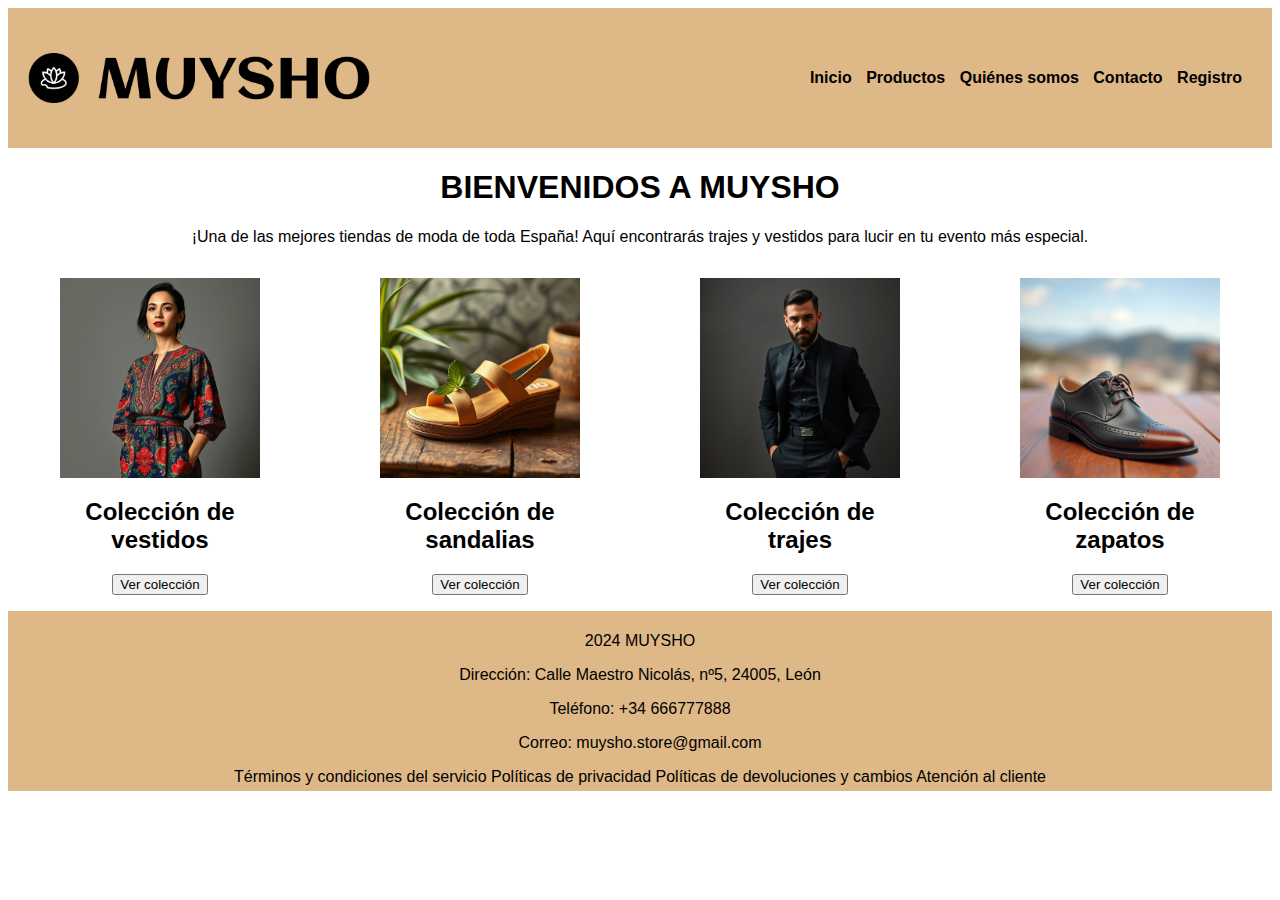
<file: index.html>
<!DOCTYPE html>
<html lang="en">
<head>
    <meta charset="UTF-8">
    <meta name="viewport" content="width=device-width, initial-scale=1.0">
    <link rel="stylesheet" href="estilos.css">
    <title>Muysho</title>
    <link rel="icon" href="muysho-favicon-black.png">
</head>
<body>
    <header>
        <div class="logo">
            <img src="muysho-logo-black.png" alt="logo">
        </div>
        <nav>
            <a href="inicio.html">Inicio</a>
            <a href="productos.html">Productos</a>
            <a href="quienessomos.html">Quiénes somos</a>
            <a href="contacto.html">Contacto</a>
            <a href="registro.html">Registro</a>
        </nav>
    </header>
    <main>
        <h1>BIENVENIDOS A MUYSHO</h1>
            <p>¡Una de las mejores tiendas de moda de toda España! Aquí encontrarás trajes y vestidos para lucir en tu evento más especial.</p>
            <div class="items">
                    <figure class="item">
                        <img src="vestido-mujer1.jpg" alt="Vestido estampado">
                        <h2>Colección de vestidos</h2>
                        <button>Ver colección</button>
                    </figure>
                    <figure class="item">
                        <img src="sandalia1.jpg" alt="Sandalia">
                        <h2>Colección de sandalias</h2>
                        <button>Ver colección</button>
                    </figure>
                    <figure class="item">
                        <img src="traje-hombre-negro.jpg" alt="Traje negro">
                        <h2>Colección de trajes</h2>
                        <button>Ver colección</button>
                    </figure>
                    <figure class="item">
                        <img src="zapato2.jpg" alt="Zapato">
                        <h2>Colección de zapatos</h2>
                        <button>Ver colección</button>
                    </figure>
            </div>         
    </main>
    <footer>
        <p>2024 MUYSHO</p>
        <p>Dirección: Calle Maestro Nicolás, nº5, 24005, León</p>
        <p>Teléfono: +34 666777888</p>
        <p>Correo: muysho.store@gmail.com</p>
        <a href="Términos y condiciones del servicio">Términos y condiciones del servicio</a>
        <a href="Políticas de privacidad">Políticas de privacidad</a>
        <a href="Políticas de devoluciones y cambios">Políticas de devoluciones y cambios</a>
        <a href="Atención al cliente">Atención al cliente</a>
    </footer>
</body>
</html>
</file>
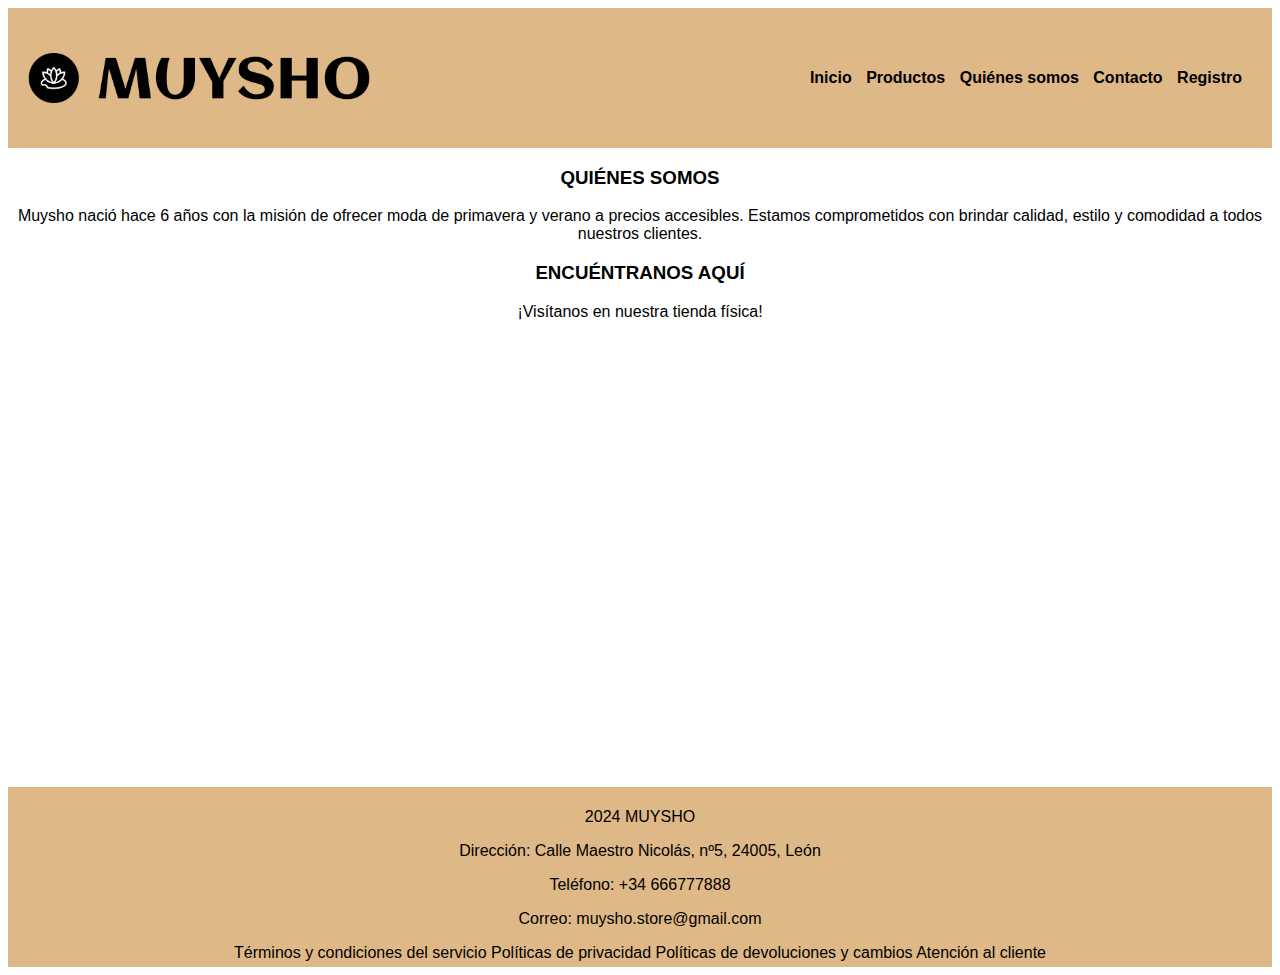
<file: contacto.html>
<!DOCTYPE html>
<html lang="en">
<head>
    <meta charset="UTF-8">
    <meta name="viewport" content="width=device-width, initial-scale=1.0">
    <link rel="stylesheet" href="estilos.css">
    <title>Muysho</title>
    <link rel="icon" href="muysho-favicon-black.png">
</head>
<body>
    <header>
        <div class="logo">
            <img src="muysho-logo-black.png" alt="logo">
        </div>
        <nav>
            <a href="inicio.html">Inicio</a>
            <a href="productos.html">Productos</a>
            <a href="quienessomos.html">Quiénes somos</a>
            <a href="contacto.html">Contacto</a>
            <a href="registro.html">Registro</a>
        </nav>
    </header>
    <main>
        <h3>QUIÉNES SOMOS</h3>
        <p>Muysho nació hace 6 años con la misión de ofrecer moda de primavera y verano a precios accesibles. Estamos comprometidos con brindar calidad, estilo y comodidad a todos nuestros clientes.</p>
        <h3>ENCUÉNTRANOS AQUÍ</h3>
        <p>¡Visítanos en nuestra tienda física!</p>
        <div class="map-container">
        <iframe src="https://www.google.com/maps/embed?pb=!1m18!1m12!1m3!1d5874.9695626900075!2d-5.573455823488081!3d42.58745702070434!2m3!1f0!2f0!3f0!3m2!1i1024!2i768!4f13.1!3m3!1m2!1s0xd379aa367360c07%3A0xb6117cd7c97ca535!2sC.%20Maestro%20Nicol%C3%A1s%2C%205%2C%2024005%20Le%C3%B3n!5e0!3m2!1ses!2ses!4v1733635199672!5m2!1ses!2ses" width="600" height="450" style="border:0;" allowfullscreen="" loading="lazy" referrerpolicy="no-referrer-when-downgrade"></iframe>
        </div>
    </main>
    <footer>
        <p>2024 MUYSHO</p>
        <p>Dirección: Calle Maestro Nicolás, nº5, 24005, León</p>
        <p>Teléfono: +34 666777888</p>
        <p>Correo: muysho.store@gmail.com</p>
        <a href="Términos y condiciones del servicio">Términos y condiciones del servicio</a>
        <a href="Políticas de privacidad">Políticas de privacidad</a>
        <a href="Políticas de devoluciones y cambios">Políticas de devoluciones y cambios</a>
        <a href="Atención al cliente">Atención al cliente</a>
    </footer>
</body>
</html>
</file>
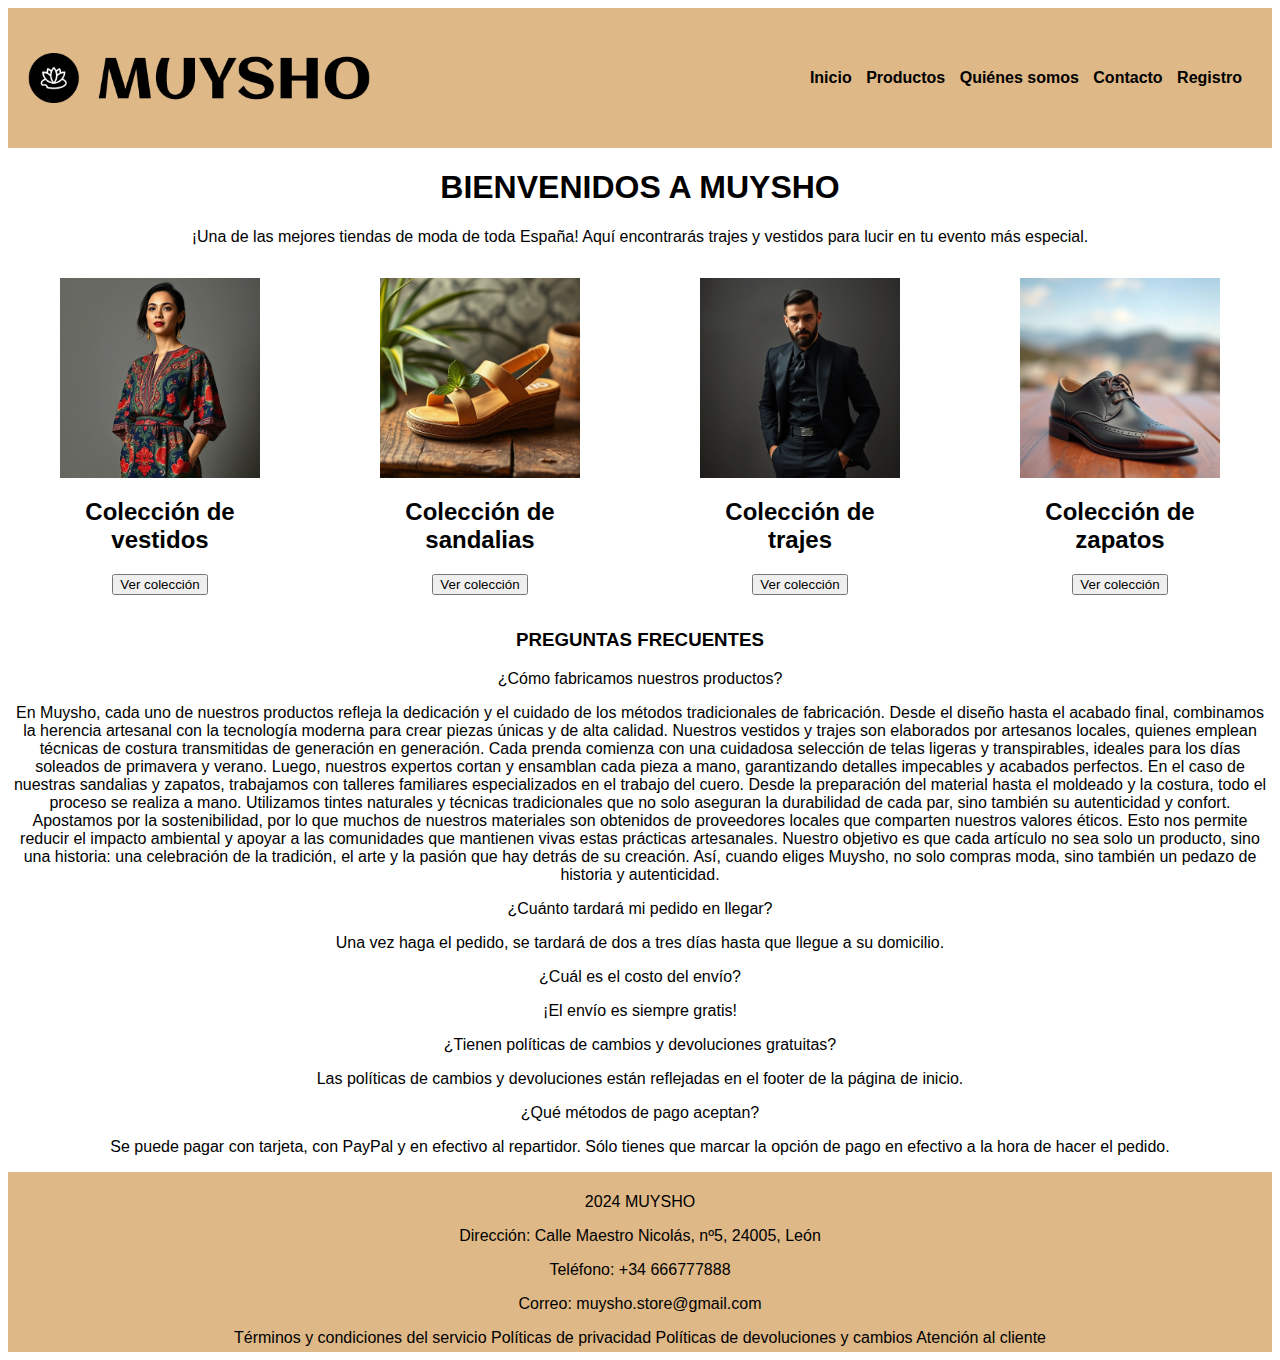
<file: inicio.html>
<!DOCTYPE html>
<html lang="en">
<head>
    <meta charset="UTF-8">
    <meta name="viewport" content="width=device-width, initial-scale=1.0">
    <link rel="stylesheet" href="estilos.css">
    <title>Muysho</title>
    <link rel="icon" href="muysho-favicon-black.png">
</head>
<body>
    <header>
        <div class="logo">
            <img src="muysho-logo-black.png" alt="logo">
        </div>
        <nav>
            <a href="inicio.html">Inicio</a>
            <a href="productos.html">Productos</a>
            <a href="quienessomos.html">Quiénes somos</a>
            <a href="contacto.html">Contacto</a>
            <a href="registro.html">Registro</a>
        </nav>
    </header>
    <main>
        <h1>BIENVENIDOS A MUYSHO</h1>
            <p>¡Una de las mejores tiendas de moda de toda España! Aquí encontrarás trajes y vestidos para lucir en tu evento más especial.</p>
            <div class="items">
                    <figure class="item">
                        <img src="vestido-mujer1.jpg" alt="Vestido estampado">
                        <h2>Colección de vestidos</h2>
                        <button>Ver colección</button>
                    </figure>
                    <figure class="item">
                        <img src="sandalia1.jpg" alt="Sandalia">
                        <h2>Colección de sandalias</h2>
                        <button>Ver colección</button>
                    </figure>
                    <figure class="item">
                        <img src="traje-hombre-negro.jpg" alt="Traje negro">
                        <h2>Colección de trajes</h2>
                        <button>Ver colección</button>
                    </figure>
                    <figure class="item">
                        <img src="zapato2.jpg" alt="Zapato">
                        <h2>Colección de zapatos</h2>
                        <button>Ver colección</button>
                    </figure>
            </div>
        <h3>PREGUNTAS FRECUENTES</h3>
            <p>¿Cómo fabricamos nuestros productos?</p>
            <p>En Muysho, cada uno de nuestros productos refleja la dedicación y el cuidado de los métodos tradicionales de fabricación. Desde el diseño hasta el acabado final, combinamos la herencia artesanal con la tecnología moderna para crear piezas únicas y de alta calidad.

                    Nuestros vestidos y trajes son elaborados por artesanos locales, quienes emplean técnicas de costura transmitidas de generación en generación. Cada prenda comienza con una cuidadosa selección de telas ligeras y transpirables, ideales para los días soleados de primavera y verano. Luego, nuestros expertos cortan y ensamblan cada pieza a mano, garantizando detalles impecables y acabados perfectos.
                    
                    En el caso de nuestras sandalias y zapatos, trabajamos con talleres familiares especializados en el trabajo del cuero. Desde la preparación del material hasta el moldeado y la costura, todo el proceso se realiza a mano. Utilizamos tintes naturales y técnicas tradicionales que no solo aseguran la durabilidad de cada par, sino también su autenticidad y confort.
                    
                    Apostamos por la sostenibilidad, por lo que muchos de nuestros materiales son obtenidos de proveedores locales que comparten nuestros valores éticos. Esto nos permite reducir el impacto ambiental y apoyar a las comunidades que mantienen vivas estas prácticas artesanales.

                    Nuestro objetivo es que cada artículo no sea solo un producto, sino una historia: una celebración de la tradición, el arte y la pasión que hay detrás de su creación. Así, cuando eliges Muysho, no solo compras moda, sino también un pedazo de historia y autenticidad.</p>
            <p>¿Cuánto tardará mi pedido en llegar?</p>
            <p>Una vez haga el pedido, se tardará de dos a tres días hasta que llegue a su domicilio.</p>
            <p>¿Cuál es el costo del envío?</p>
            <p>¡El envío es siempre gratis!</p>
            <p>¿Tienen políticas de cambios y devoluciones gratuitas?</p>
            <p>Las políticas de cambios y devoluciones están reflejadas en el footer de la página de inicio.</p>
            <p>¿Qué métodos de pago aceptan?</p>
            <p>Se puede pagar con tarjeta, con PayPal y en efectivo al repartidor. Sólo tienes que marcar la opción de pago en efectivo a la hora de hacer el pedido.</p>          
    </main>
    <footer>
        <p>2024 MUYSHO</p>
        <p>Dirección: Calle Maestro Nicolás, nº5, 24005, León</p>
        <p>Teléfono: +34 666777888</p>
        <p>Correo: muysho.store@gmail.com</p>
        <a href="Términos y condiciones del servicio">Términos y condiciones del servicio</a>
        <a href="Políticas de privacidad">Políticas de privacidad</a>
        <a href="Políticas de devoluciones y cambios">Políticas de devoluciones y cambios</a>
        <a href="Atención al cliente">Atención al cliente</a>
    </footer>
</body>
</html>
</file>
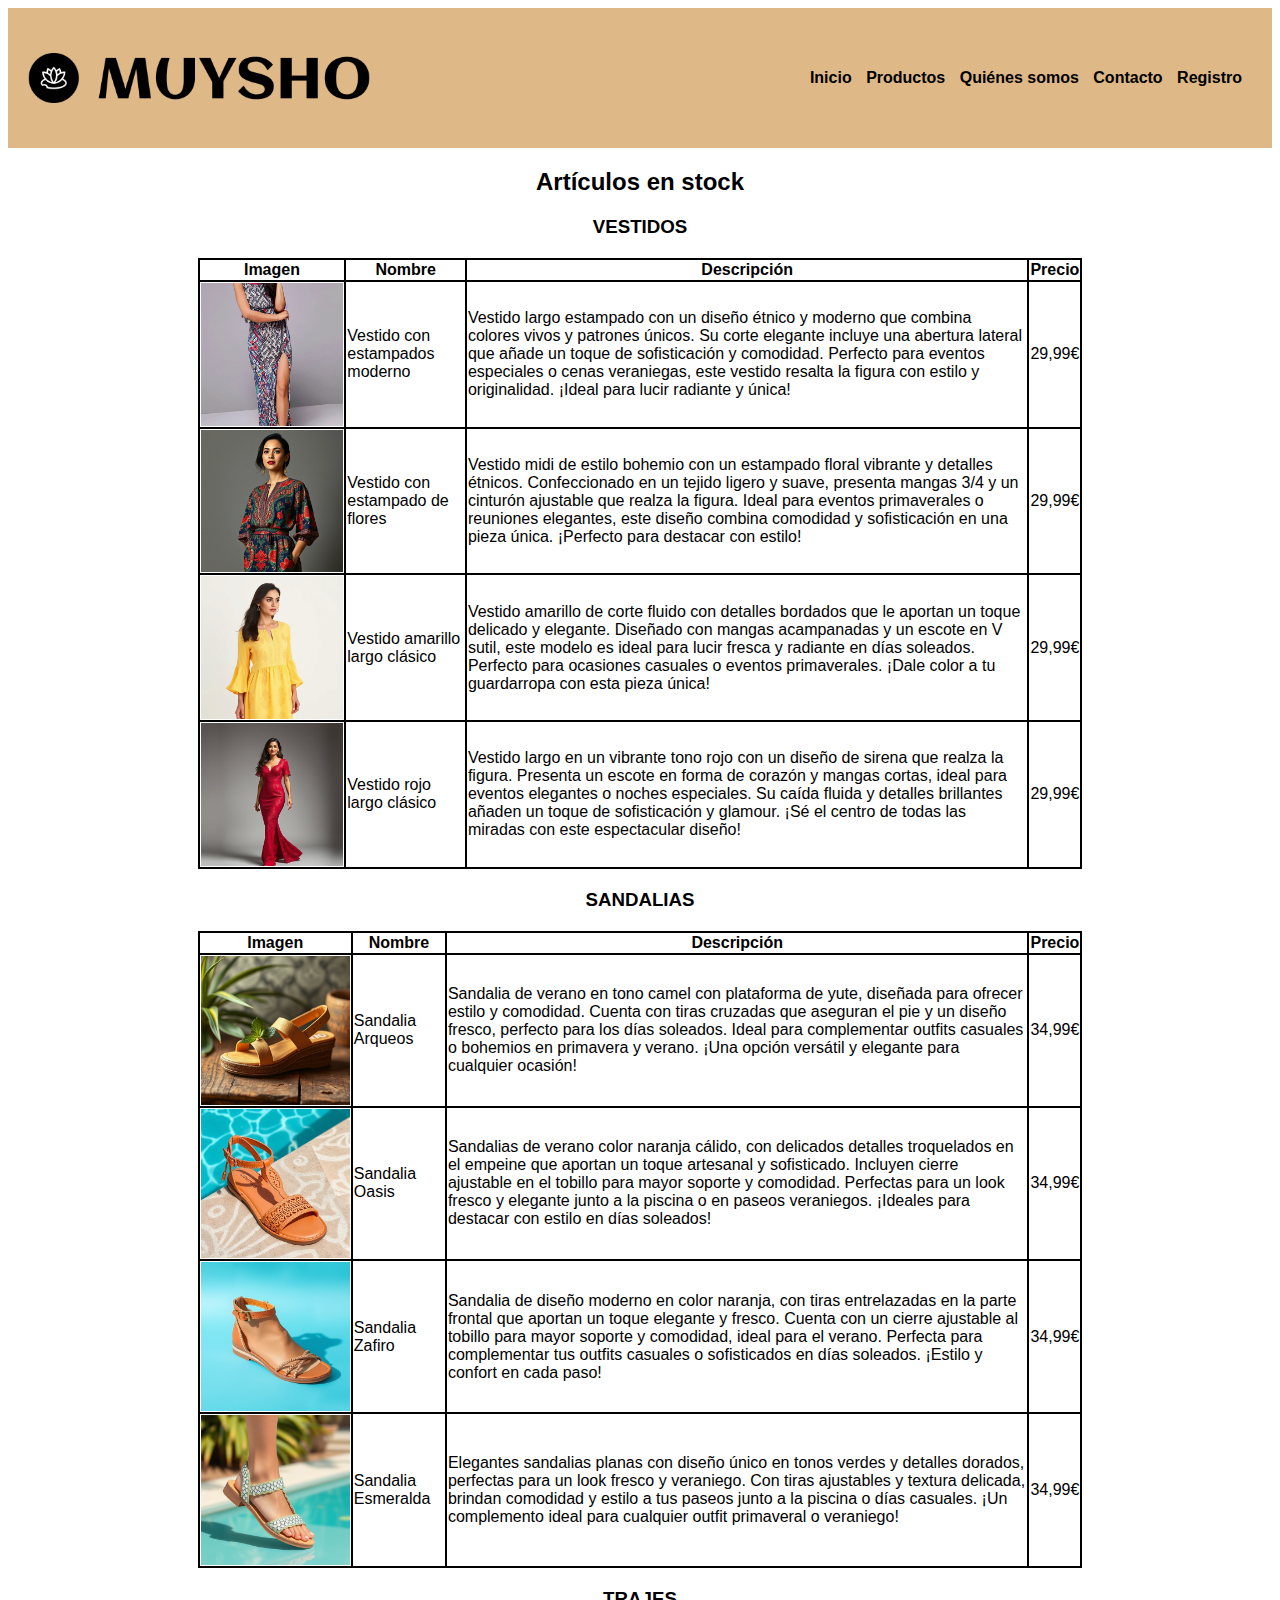
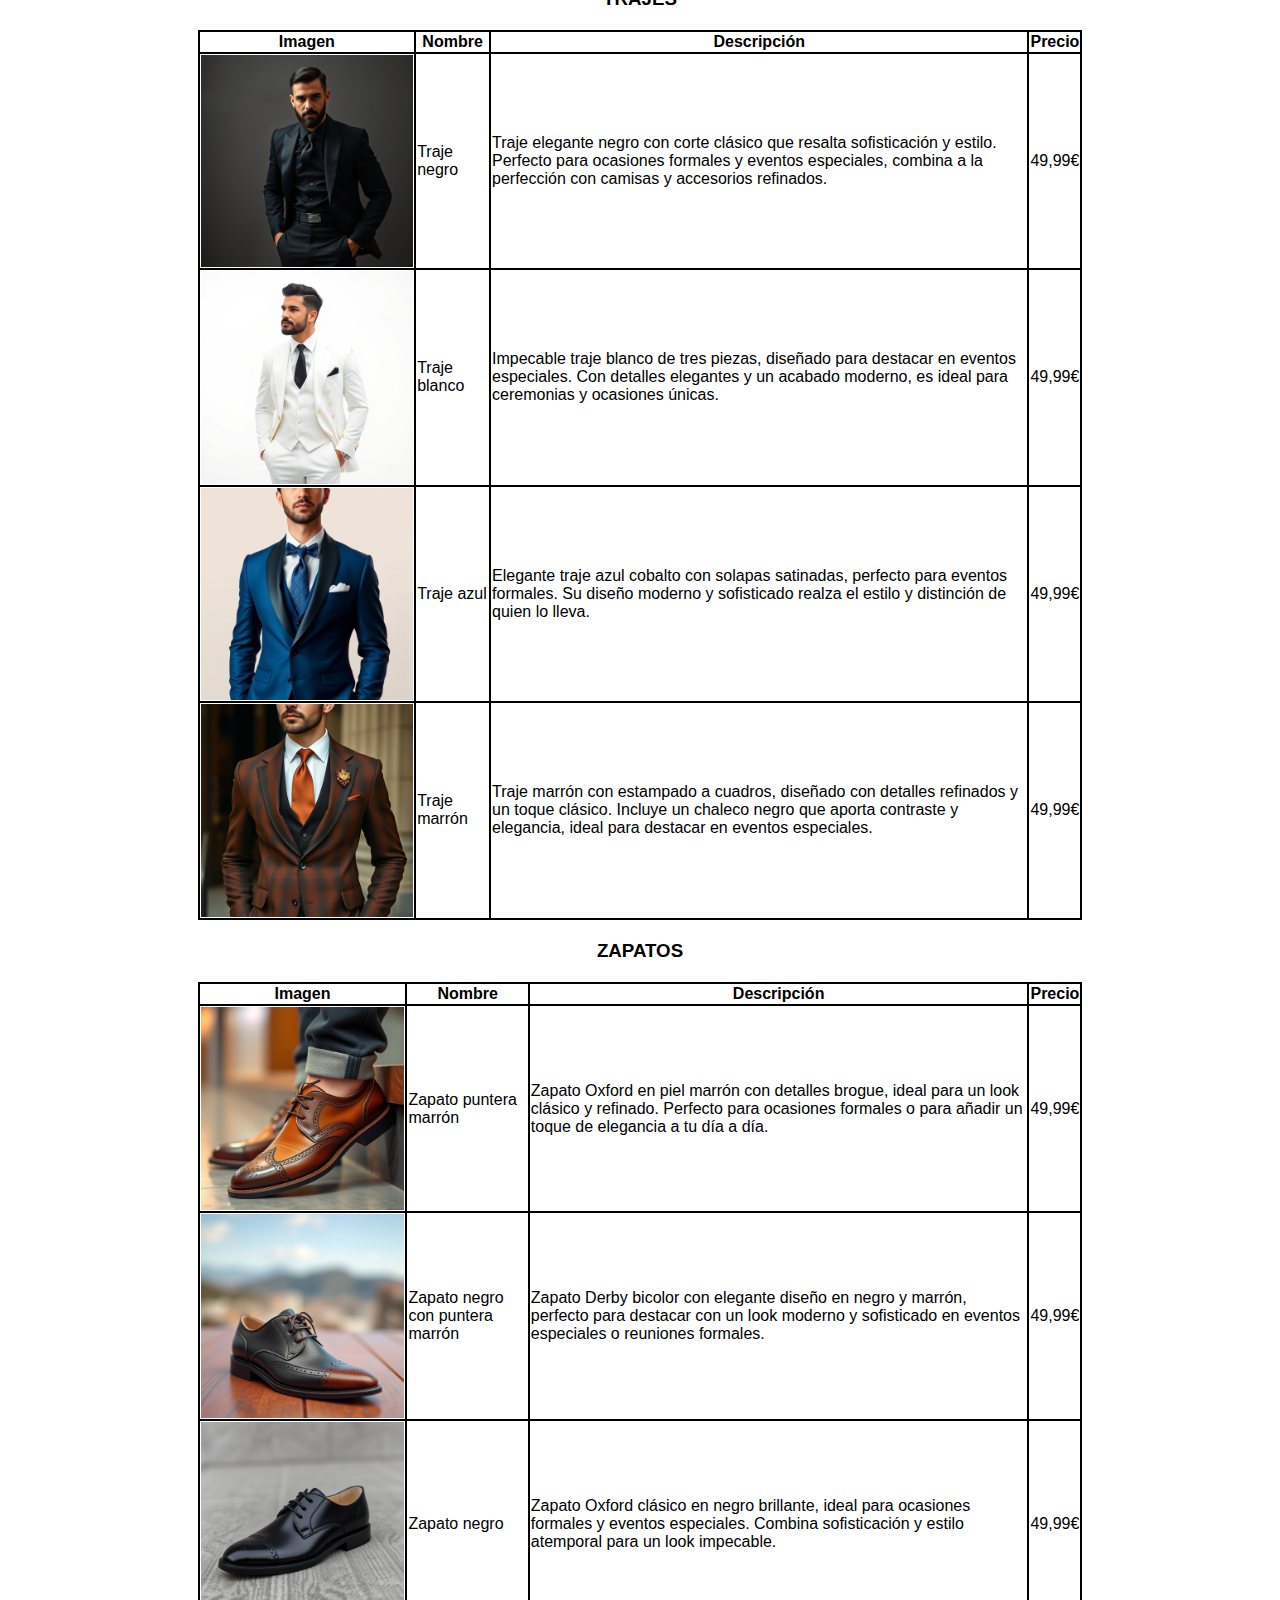
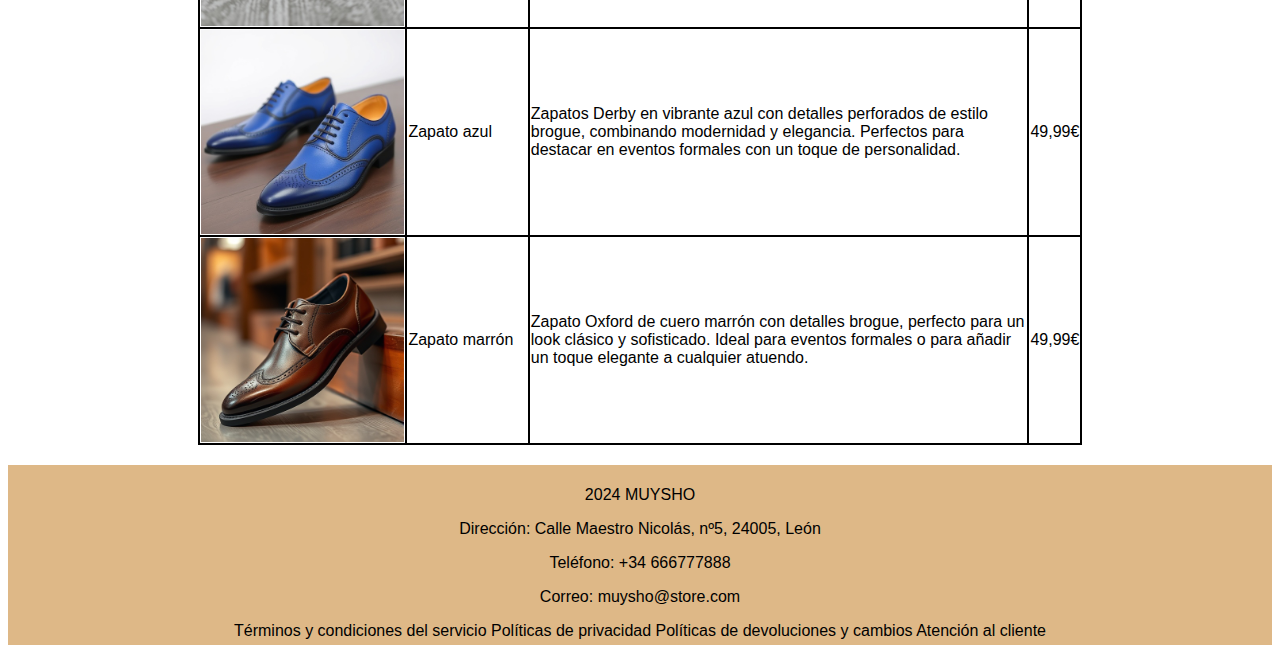
<file: productos.html>
<!DOCTYPE html>
<html lang="en">
<head>
    <meta charset="UTF-8">
    <meta name="viewport" content="width=device-width, initial-scale=1.0">
    <link rel="stylesheet" href="estilos.css">
    <title>Muysho</title>
    <link rel="icon" href="muysho-favicon-black.png">
</head>
<body>
    <header>
        <div class="logo">
            <img src="muysho-logo-black.png" alt="logo">
        </div>
        <nav>
            <a href="inicio.html">Inicio</a>
            <a href="productos.html">Productos</a>
            <a href="quienessomos.html">Quiénes somos</a>
            <a href="contacto.html">Contacto</a>
            <a href="registro.html">Registro</a>
        </nav>
    </header>
    <main>
        <h2>Artículos en stock</h2>
        <h3>VESTIDOS</h3>
            <table>
                <thead>
                    <tr>
                        <th>Imagen</th>
                        <th>Nombre</th>
                        <th>Descripción</th>
                        <th>Precio</th>
                    </tr>
                </thead>
                <tbody>
                    <tr>
                        <td>
                            <img src="vestido-mujer.jpg" alt="Vestido1">
                        </td>
                        <td>Vestido con estampados moderno</td>
                        <td>Vestido largo estampado con un diseño étnico y moderno que combina colores vivos y patrones únicos. Su corte elegante incluye una abertura lateral que añade un toque de sofisticación y comodidad. Perfecto para eventos especiales o cenas veraniegas, este vestido resalta la figura con estilo y originalidad. ¡Ideal para lucir radiante y única!</td>
                        <td>29,99€</td>
                    </tr>
                    <tr>
                        <td>
                            <img src="vestido-mujer1.jpg" alt="VestidoFlores">
                        </td>
                        <td>Vestido con estampado de flores</td>
                        <td>Vestido midi de estilo bohemio con un estampado floral vibrante y detalles étnicos. Confeccionado en un tejido ligero y suave, presenta mangas 3/4 y un cinturón ajustable que realza la figura. Ideal para eventos primaverales o reuniones elegantes, este diseño combina comodidad y sofisticación en una pieza única. ¡Perfecto para destacar con estilo!</td>
                        <td>29,99€</td>
                    </tr>
                    <tr>
                        <td>
                            <img src="vestido-mujer2.jpg" alt="VestidoAmarillo">
                        </td>
                        <td>Vestido amarillo largo clásico</td>
                        <td>Vestido amarillo de corte fluido con detalles bordados que le aportan un toque delicado y elegante. Diseñado con mangas acampanadas y un escote en V sutil, este modelo es ideal para lucir fresca y radiante en días soleados. Perfecto para ocasiones casuales o eventos primaverales. ¡Dale color a tu guardarropa con esta pieza única!</td>
                        <td>29,99€</td>
                    </tr>
                    <tr>
                        <td>
                            <img src="vestido-mujer3.jpg" alt="VestiroRojo">
                        </td>
                        <td>Vestido rojo largo clásico</td>
                        <td>Vestido largo en un vibrante tono rojo con un diseño de sirena que realza la figura. Presenta un escote en forma de corazón y mangas cortas, ideal para eventos elegantes o noches especiales. Su caída fluida y detalles brillantes añaden un toque de sofisticación y glamour. ¡Sé el centro de todas las miradas con este espectacular diseño!</td>
                        <td>29,99€</td>
                    </tr>
                </tbody>
            </table>
        <h3>SANDALIAS</h3>
            <table>
                <thead>
                    <tr>
                        <th>Imagen</th>
                        <th>Nombre</th>
                        <th>Descripción</th>
                        <th>Precio</th>
                    </tr>
                </thead>
                <tbody>
                    <tr>
                        <td>
                            <img src="sandalia1.jpg" alt="">
                        </td>
                        <td>Sandalia Arqueos</td>
                        <td>Sandalia de verano en tono camel con plataforma de yute, diseñada para ofrecer estilo y comodidad. Cuenta con tiras cruzadas que aseguran el pie y un diseño fresco, perfecto para los días soleados. Ideal para complementar outfits casuales o bohemios en primavera y verano. ¡Una opción versátil y elegante para cualquier ocasión!</td>
                        <td>34,99€</td>
                    </tr>
                    <tr>
                        <td>
                            <img src="sandalia2.jpg" alt="">
                        </td>
                        <td>Sandalia Oasis</td>
                        <td>Sandalias de verano color naranja cálido, con delicados detalles troquelados en el empeine que aportan un toque artesanal y sofisticado. Incluyen cierre ajustable en el tobillo para mayor soporte y comodidad. Perfectas para un look fresco y elegante junto a la piscina o en paseos veraniegos. ¡Ideales para destacar con estilo en días soleados!</td>
                        <td>34,99€</td>
                    </tr>
                    <tr>
                        <td>
                            <img src="sandalia3.jpg" alt="">
                        </td>
                        <td>Sandalia Zafiro</td>
                        <td>Sandalia de diseño moderno en color naranja, con tiras entrelazadas en la parte frontal que aportan un toque elegante y fresco. Cuenta con un cierre ajustable al tobillo para mayor soporte y comodidad, ideal para el verano. Perfecta para complementar tus outfits casuales o sofisticados en días soleados. ¡Estilo y confort en cada paso!</td>
                        <td>34,99€</td>
                    </tr>
                    <tr>
                        <td>
                            <img src="sandalia4.jpg" alt="">
                        </td>
                        <td>Sandalia Esmeralda</td>
                        <td>Elegantes sandalias planas con diseño único en tonos verdes y detalles dorados, perfectas para un look fresco y veraniego. Con tiras ajustables y textura delicada, brindan comodidad y estilo a tus paseos junto a la piscina o días casuales. ¡Un complemento ideal para cualquier outfit primaveral o veraniego!</td>
                        <td>34,99€</td>
                    </tr>
                </tbody>
            </table>
        <h3>TRAJES</h3>
            <table>
                <thead>
                    <tr>
                        <th>Imagen</th>
                        <th>Nombre</th>
                        <th>Descripción</th>
                        <th>Precio</th>
                    </tr>
                </thead>
                <tbody>
                    <tr>
                        <td>
                            <img src="traje-hombre-negro.jpg" alt="">
                        </td>
                        <td>Traje negro</td>
                        <td>Traje elegante negro con corte clásico que resalta sofisticación y estilo. Perfecto para ocasiones formales y eventos especiales, combina a la perfección con camisas y accesorios refinados.</td>
                        <td>49,99€</td>
                    </tr>
                    <tr>
                        <td>
                            <img src="traje-hombre-blanco.jpg" alt="">
                        </td>
                        <td>Traje blanco</td>
                        <td>Impecable traje blanco de tres piezas, diseñado para destacar en eventos especiales. Con detalles elegantes y un acabado moderno, es ideal para ceremonias y ocasiones únicas.</td>
                        <td>49,99€</td>
                    </tr>
                    <tr>
                        <td>
                            <img src="traje-hombre-azul.jpg" alt="">
                        </td>
                        <td>Traje azul</td>
                        <td>Elegante traje azul cobalto con solapas satinadas, perfecto para eventos formales. Su diseño moderno y sofisticado realza el estilo y distinción de quien lo lleva.</td>
                        <td>49,99€</td>
                    </tr>
                    <tr>
                        <td>
                            <img src="traje-hombre-marron.jpg" alt="">
                        </td>
                        <td>Traje marrón</td>
                        <td>Traje marrón con estampado a cuadros, diseñado con detalles refinados y un toque clásico. Incluye un chaleco negro que aporta contraste y elegancia, ideal para destacar en eventos especiales.</td>
                        <td>49,99€</td>
                    </tr>
                </tbody>
            </table>
            <h3>ZAPATOS</h3>
            <table>
                <thead>
                    <tr>
                        <th>Imagen</th>
                        <th>Nombre</th>
                        <th>Descripción</th>
                        <th>Precio</th>
                    </tr>
                </thead>
                <tbody>
                    <tr>
                        <td>
                            <img src="zapato1.jpg" alt="">
                        </td>
                        <td>Zapato puntera marrón</td>
                        <td>Zapato Oxford en piel marrón con detalles brogue, ideal para un look clásico y refinado. Perfecto para ocasiones formales o para añadir un toque de elegancia a tu día a día.</td>
                        <td>49,99€</td>
                    </tr>
                    <tr>
                        <td>
                            <img src="zapato2.jpg" alt="">
                        </td>
                        <td>Zapato negro con puntera marrón</td>
                        <td>Zapato Derby bicolor con elegante diseño en negro y marrón, perfecto para destacar con un look moderno y sofisticado en eventos especiales o reuniones formales.</td>
                        <td>49,99€</td>
                    </tr>
                    <tr>
                        <td>
                            <img src="zapato3.jpg" alt="">
                        </td>
                        <td>Zapato negro</td>
                        <td>Zapato Oxford clásico en negro brillante, ideal para ocasiones formales y eventos especiales. Combina sofisticación y estilo atemporal para un look impecable.</td>
                        <td>49,99€</td>
                    </tr>
                    <tr>
                        <td>
                            <img src="zapato4.jpg" alt="">
                        </td>
                        <td>Zapato azul</td>
                        <td>Zapatos Derby en vibrante azul con detalles perforados de estilo brogue, combinando modernidad y elegancia. Perfectos para destacar en eventos formales con un toque de personalidad.</td>
                        <td>49,99€</td>
                    </tr>
                    <tr>
                        <td>
                            <img src="zapato5.jpg" alt="">
                        </td>
                        <td>Zapato marrón</td>
                        <td>Zapato Oxford de cuero marrón con detalles brogue, perfecto para un look clásico y sofisticado. Ideal para eventos formales o para añadir un toque elegante a cualquier atuendo.</td>
                        <td>49,99€</td>
                    </tr>
                </tbody>
            </table>
            </main>
    <footer>
        <p>2024 MUYSHO</p>
        <p>Dirección: Calle Maestro Nicolás, nº5, 24005, León</p>
        <p>Teléfono: +34 666777888</p>
        <p>Correo: muysho@store.com</p>
        <a href="Términos y condiciones del servicio">Términos y condiciones del servicio</a>
        <a href="Políticas de privacidad">Políticas de privacidad</a>
        <a href="Políticas de devoluciones y cambios">Políticas de devoluciones y cambios</a>
        <a href="Atención al cliente">Atención al cliente</a>
    </footer>
</body>
</html>
</file>
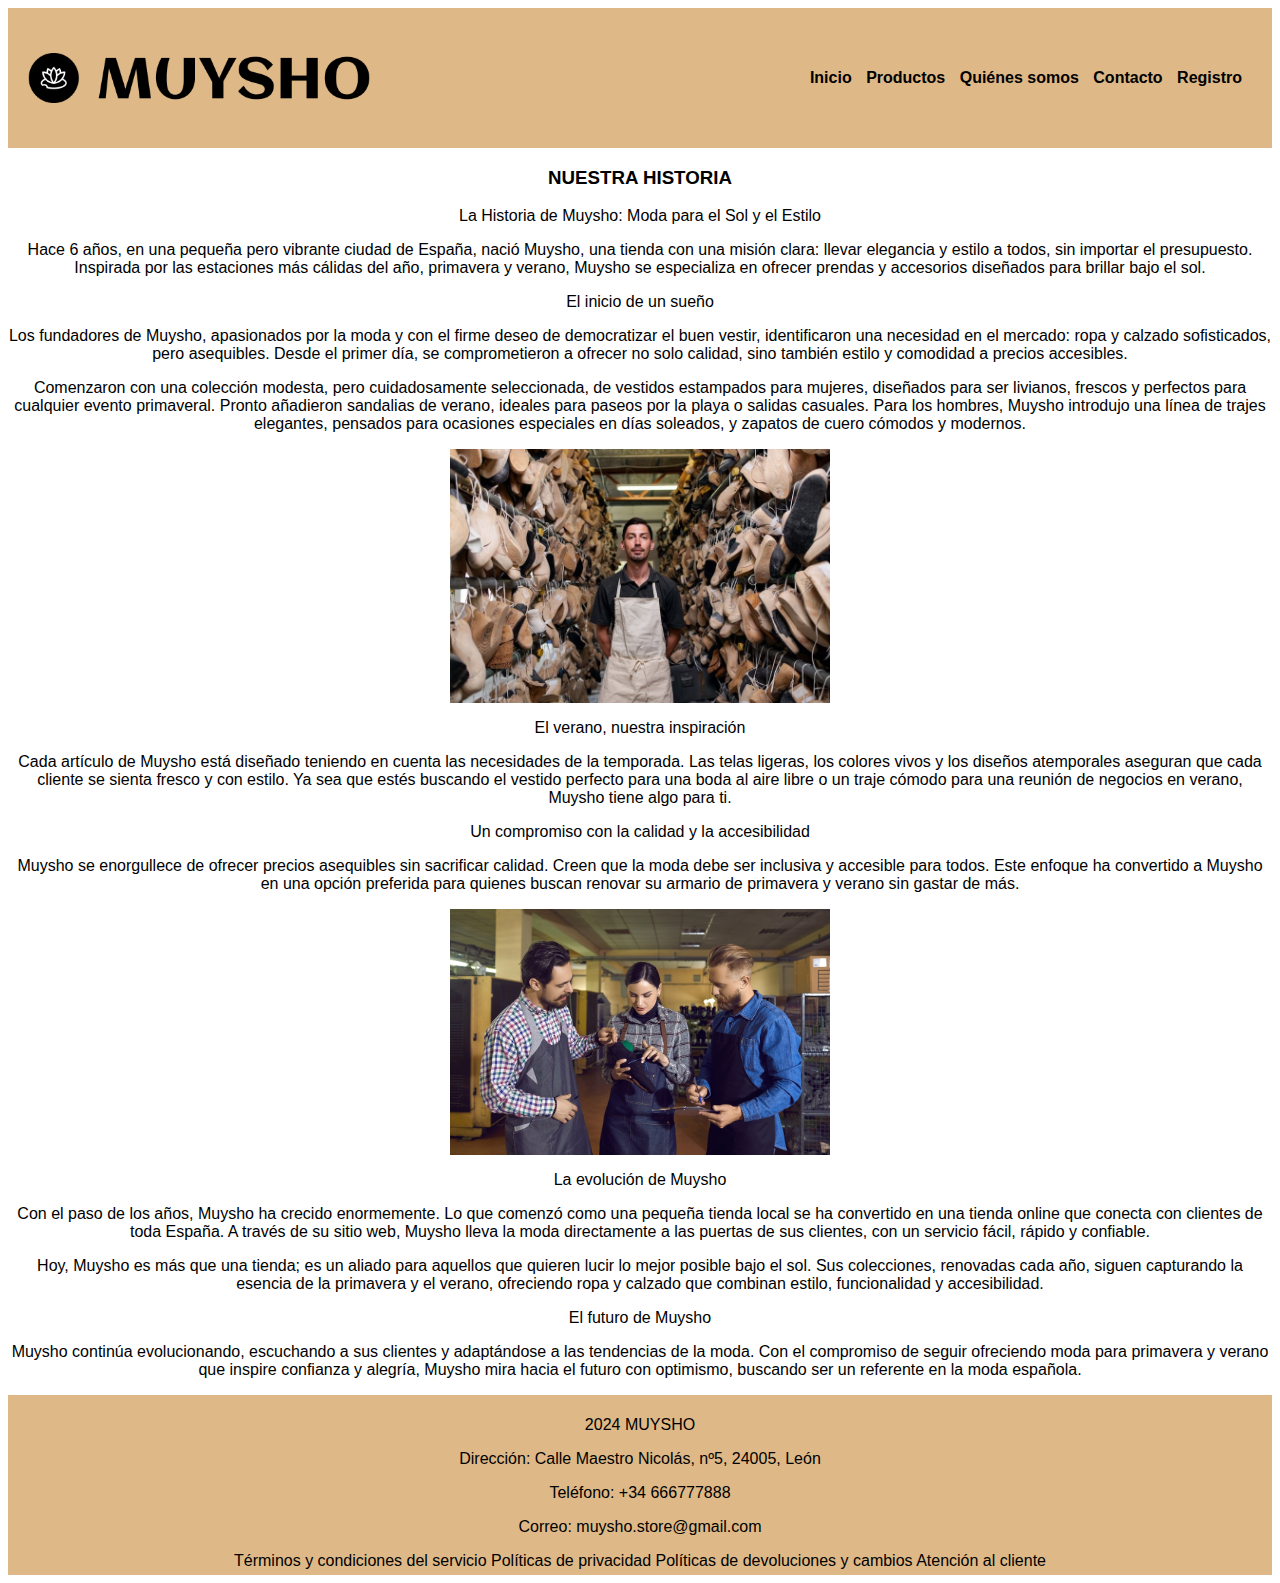
<file: quienessomos.html>
<!DOCTYPE html>
<html lang="en">
<head>
    <meta charset="UTF-8">
    <meta name="viewport" content="width=device-width, initial-scale=1.0">
    <link rel="stylesheet" href="estilos.css">
    <title>Muysho</title>
    <link rel="icon" href="muysho-favicon-black.png">
</head>
<body>
    <header>
        <div class="logo">
            <img src="muysho-logo-black.png" alt="logo">
        </div>
        <nav>
            <a href="inicio.html">Inicio</a>
            <a href="productos.html">Productos</a>
            <a href="quienessomos.html">Quiénes somos</a>
            <a href="contacto.html">Contacto</a>
            <a href="registro.html">Registro</a>
        </nav>
    </header>
    <main>
        <h3>NUESTRA HISTORIA</h3>
        <p id=historia>La Historia de Muysho: Moda para el Sol y el Estilo</p>

            <p>Hace 6 años, en una pequeña pero vibrante ciudad de España, nació Muysho, una tienda con una misión clara: llevar elegancia y estilo a todos, sin importar el presupuesto. Inspirada por las estaciones más cálidas del año, primavera y verano, Muysho se especializa en ofrecer prendas y accesorios diseñados para brillar bajo el sol.</p>
            
            <p>El inicio de un sueño</p>
            <p>Los fundadores de Muysho, apasionados por la moda y con el firme deseo de democratizar el buen vestir, identificaron una necesidad en el mercado: ropa y calzado sofisticados, pero asequibles. Desde el primer día, se comprometieron a ofrecer no solo calidad, sino también estilo y comodidad a precios accesibles.
            
            <p>Comenzaron con una colección modesta, pero cuidadosamente seleccionada, de vestidos estampados para mujeres, diseñados para ser livianos, frescos y perfectos para cualquier evento primaveral. Pronto añadieron sandalias de verano, ideales para paseos por la playa o salidas casuales. Para los hombres, Muysho introdujo una línea de trajes elegantes, pensados para ocasiones especiales en días soleados, y zapatos de cuero cómodos y modernos.</p>
            <img src="fabricacion.jpg" alt="" id="fabricacion">
            
            <p>El verano, nuestra inspiración</p>
            <p>Cada artículo de Muysho está diseñado teniendo en cuenta las necesidades de la temporada. Las telas ligeras, los colores vivos y los diseños atemporales aseguran que cada cliente se sienta fresco y con estilo. Ya sea que estés buscando el vestido perfecto para una boda al aire libre o un traje cómodo para una reunión de negocios en verano, Muysho tiene algo para ti.</p>
            
            <p>Un compromiso con la calidad y la accesibilidad</p>
            <p>Muysho se enorgullece de ofrecer precios asequibles sin sacrificar calidad. Creen que la moda debe ser inclusiva y accesible para todos. Este enfoque ha convertido a Muysho en una opción preferida para quienes buscan renovar su armario de primavera y verano sin gastar de más.</p>
            <img src="fabriacion2.jpg" alt="" id="fabricacion">
            
            <p>La evolución de Muysho</p>
            <p>Con el paso de los años, Muysho ha crecido enormemente. Lo que comenzó como una pequeña tienda local se ha convertido en una tienda online que conecta con clientes de toda España. A través de su sitio web, Muysho lleva la moda directamente a las puertas de sus clientes, con un servicio fácil, rápido y confiable.
            
            <p>Hoy, Muysho es más que una tienda; es un aliado para aquellos que quieren lucir lo mejor posible bajo el sol. Sus colecciones, renovadas cada año, siguen capturando la esencia de la primavera y el verano, ofreciendo ropa y calzado que combinan estilo, funcionalidad y accesibilidad.</p>
            
            <p>El futuro de Muysho</p>
            <p>Muysho continúa evolucionando, escuchando a sus clientes y adaptándose a las tendencias de la moda. Con el compromiso de seguir ofreciendo moda para primavera y verano que inspire confianza y alegría, Muysho mira hacia el futuro con optimismo, buscando ser un referente en la moda española.</p>
    </main>
    <footer>
        <p>2024 MUYSHO</p>
        <p>Dirección: Calle Maestro Nicolás, nº5, 24005, León</p>
        <p>Teléfono: +34 666777888</p>
        <p>Correo: muysho.store@gmail.com</p>
        <a href="Términos y condiciones del servicio">Términos y condiciones del servicio</a>
        <a href="Políticas de privacidad">Políticas de privacidad</a>
        <a href="Políticas de devoluciones y cambios">Políticas de devoluciones y cambios</a>
        <a href="Atención al cliente">Atención al cliente</a>
    </footer>
</body>
</html>
</file>
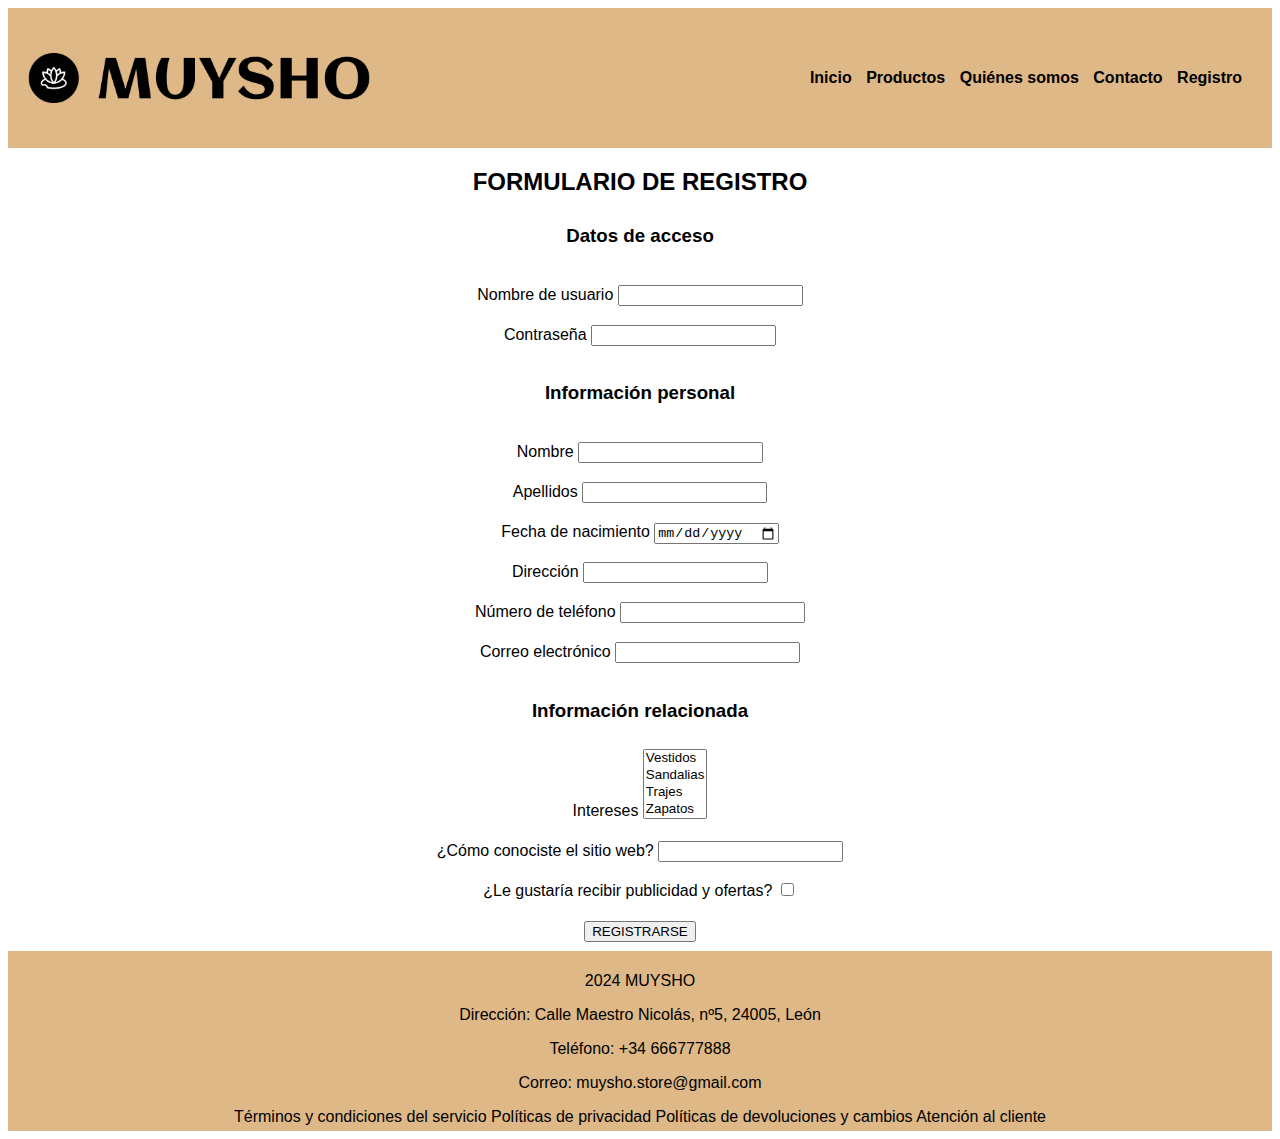
<file: registro.html>
<!DOCTYPE html>
<html lang="en">
<head>
    <meta charset="UTF-8">
    <meta name="viewport" content="width=device-width, initial-scale=1.0">
    <link rel="stylesheet" href="estilos.css">
    <title>Muysho</title>
    <link rel="icon" href="muysho-favicon-black.png">
</head>
<body>
    <header>
        <div class="logo">
            <img src="muysho-logo-black.png" alt="logo">
        </div>
        <nav>
            <a href="inicio.html">Inicio</a>
            <a href="productos.html">Productos</a>
            <a href="quienessomos.html">Quiénes somos</a>
            <a href="contacto.html">Contacto</a>
            <a href="registro.html">Registro</a>
        </nav>
    </header>
    <main>
        <h2>FORMULARIO DE REGISTRO</h2>
        <form action="#" method="post">
            <h3>Datos de acceso</h3>
                <label for="username">Nombre de usuario</label>
                <input type="text" id="username" name="username" required>
                <br>
                <label for="password">Contraseña</label>
                <input type="text" name="password" id="password" required>
            <h3>Información personal</h3>
                <label for="nombre">Nombre</label>
                <input type="text" id="nombre" name="nombre" required>
                <br>
                <label for="apellidos">Apellidos</label>
                <input type="text" id="apellidos" name="apellido" required>
                <br>
                <label for="fecha nacimiento">Fecha de nacimiento</label>
                <input type="date" id="fecha nacimiento" name="fecha nacimiento" required>
                <br>
                <label for="direccion">Dirección</label>
                <input type="text" name="direccion" id="direccion" required>
                <br>
                <label for="telefono">Número de teléfono</label>
                <input type="tel" name="telefono" id="telefono" required>
                <br>
                <label for="email">Correo electrónico</label>
                <input type="email" id="email" name="email" required>
            <h3>Información relacionada</h3>
                <label for="intereses">Intereses</label>
                <select name="intereses" id="intereses" multiple>
                <option value="vestidos">Vestidos</option>
                <option value="sandalias">Sandalias</option>
                <option value="trajes">Trajes</option>
                <option value="zapatos">Zapatos</option>
                </select>
                <br>
                <label for="como conociste el sitio web">¿Cómo conociste el sitio web?</label>
                <input type="text" id="como conociste el sitio web" name="como conociste el sitio web">
                <br>
                <label for="publi">¿Le gustaría recibir publicidad y ofertas?</label>
                <input type="checkbox" name="publi" id="publi">
                <br>
                <button type="submit">REGISTRARSE</button>
        </form>
    </main>
    <footer>
        <p>2024 MUYSHO</p>
        <p>Dirección: Calle Maestro Nicolás, nº5, 24005, León</p>
        <p>Teléfono: +34 666777888</p>
        <p>Correo: muysho.store@gmail.com</p>
        <a href="Términos y condiciones del servicio">Términos y condiciones del servicio</a>
        <a href="Políticas de privacidad">Políticas de privacidad</a>
        <a href="Políticas de devoluciones y cambios">Políticas de devoluciones y cambios</a>
        <a href="Atención al cliente">Atención al cliente</a>
    </footer>
</body>
</html>
</file>
<file: estilos.css>
header {
    display: flex;
    height: 100px;
    background-color: burlywood;
    justify-content: space-between;
    align-items: center;
    padding: 20px;
}
.logo {
    display: flex;
    align-items: center;
}
.logo img {
    height: 50px;
}
body {
    background-color: white;
    font-family: Arial, Helvetica, sans-serif;
}
a {
    text-decoration: none;
    color: black;
}
a:hover { /* cambia el color de <a> cuando pasamos el mouse por encima*/
    color: white;
}
nav a {
    font-weight: 600;
    padding-right: 10px;
}
img {
    display: block;
}
footer {
    background-color: burlywood;
    padding: 5px;
    text-align: center;
    padding: 5px;
    display: fixed;
}
.items {
    display: flex;
    gap: 40px;
    justify-content: center;
}
.item {
    text-align: center;
    max-width: 200px;
}
.item img {
    width: 100%;
    height: auto;
}
h1, p {
    text-align: center;
}
h2, h3 {
    display: block;
    text-align: center;
}
.map-container {
    width: 100%;
    justify-content: center;
    display: flex;
}
tr {
    display: table-row;
    vertical-align: inherit;
    unicode-bidi: isolate;
    border-color: black;
}
table {
    width: 70%;
    margin: 20px auto;
    border-collapse: collapse;
}
table, th, td {
    border: 2px solid black;
}
table img {
    width: 100%;
    height: auto;
}
#fabricacion {
    width: 30%;
    height: auto;
    margin: 0px auto;
}
form {
    text-align: center;
    line-height: 40px;
}
</file>
